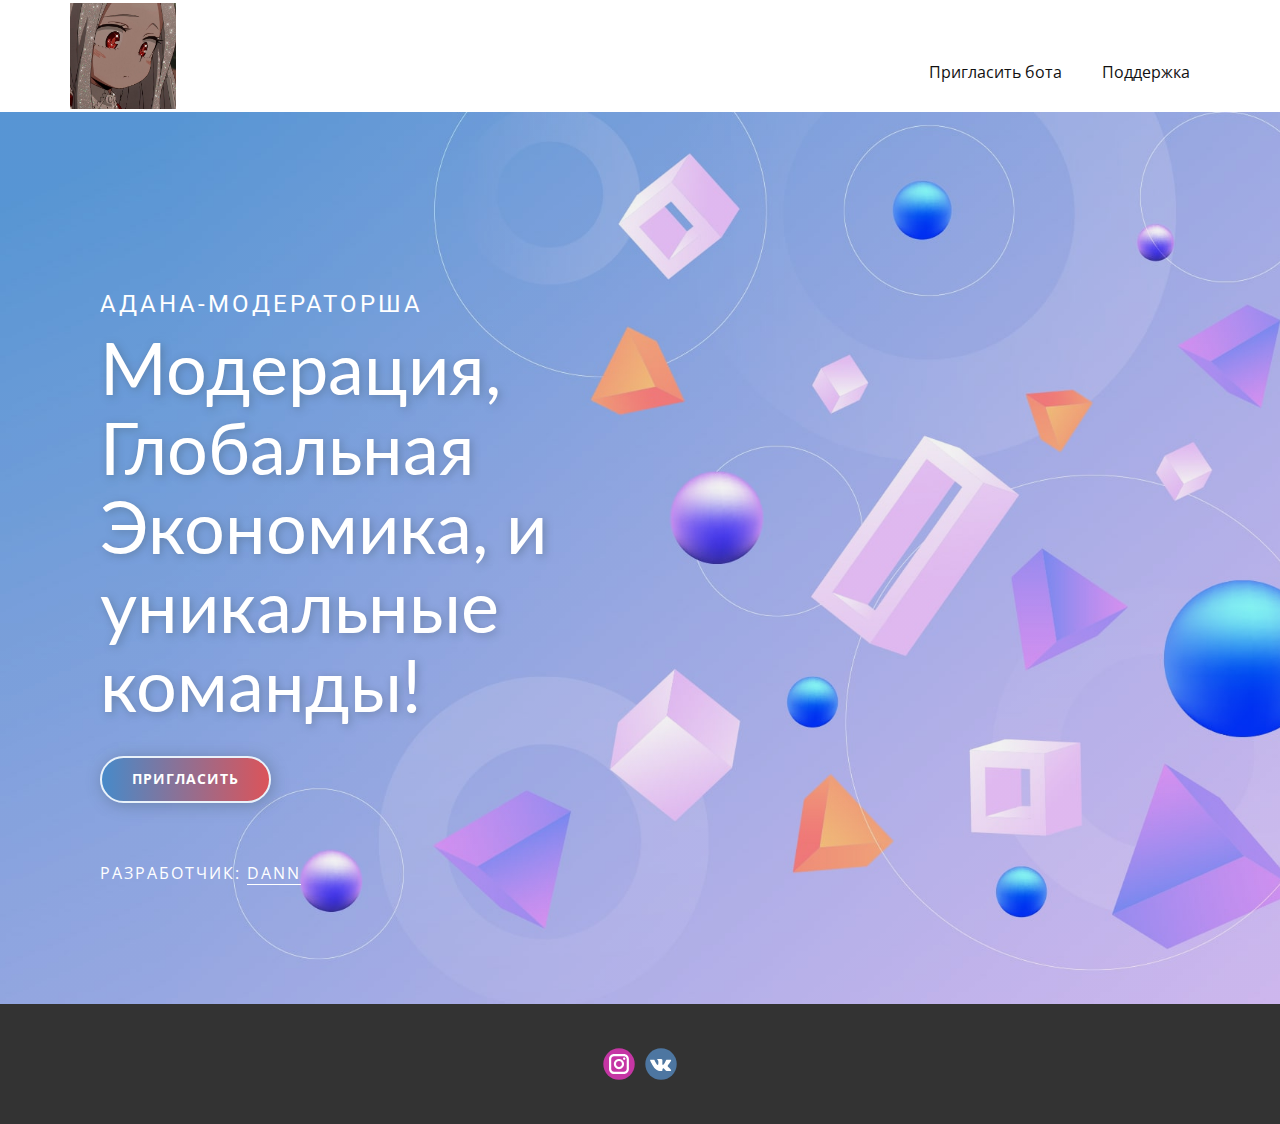
<file: index.html>
<!DOCTYPE html>
<html style="font-size: 16px;">
  <head>
    <meta name="viewport" content="width=device-width, initial-scale=1.0">
    <meta charset="utf-8">
    <meta name="keywords" content="Модерация, Глобальная Экономика, и уникальные команды!">
    <meta name="description" content="">
    <meta name="page_type" content="np-template-header-footer-from-plugin">
    <title>Адана</title>
    <link rel="icon" href="adana.png" type="image/png" />
    <link rel="stylesheet" href="nicepage.css" media="screen">
<link rel="stylesheet" href="Главная.css" media="screen">
    <script class="u-script" type="text/javascript" src="jquery.js" defer=""></script>
    <script class="u-script" type="text/javascript" src="nicepage.js" defer=""></script>
    <meta name="generator" content="Nicepage 4.3.0, nicepage.com">
    <link id="u-theme-google-font" rel="stylesheet" href="https://fonts.googleapis.com/css?family=Roboto:100,100i,300,300i,400,400i,500,500i,700,700i,900,900i|Open+Sans:300,300i,400,400i,600,600i,700,700i,800,800i">
    <link id="u-page-google-font" rel="stylesheet" href="https://fonts.googleapis.com/css?family=Roboto:100,100i,300,300i,400,400i,500,500i,700,700i,900,900i|Lato:100,100i,300,300i,400,400i,700,700i,900,900i">


    <script type="application/ld+json">{
		"@context": "http://schema.org",
		"@type": "Organization",
		"name": "",
		"logo": "images/f5a0e067ceadd7d42c08278e287c1f3d.jpg",
		"sameAs": [
				"https://www.instagram.com/bevardan/",
				"https://vk.com/bevardan"
		]
}</script>
    <meta name="theme-color" content="#478ac9">
    <meta property="og:title" content="Главная">
    <meta property="og:type" content="website">
  </head>
  <body data-home-page="Главная.html" data-home-page-title="Главная" class="u-body"><header class="u-clearfix u-header u-header" id="sec-3486"><div class="u-clearfix u-sheet u-sheet-1">
        <a href="https://bit.ly/3KgjNqd" class="u-image u-logo u-image-1" data-image-width="750" data-image-height="750" title="Пригласить" target="_blank">
          <img src="images/f5a0e067ceadd7d42c08278e287c1f3d.jpg" class="u-logo-image u-logo-image-1">
        </a>
        <nav class="u-menu u-menu-dropdown u-offcanvas u-menu-1">
          <div class="menu-collapse" style="font-size: 1rem; letter-spacing: 0px;">
            <a class="u-button-style u-custom-left-right-menu-spacing u-custom-padding-bottom u-custom-top-bottom-menu-spacing u-nav-link u-text-active-palette-1-base u-text-hover-palette-2-base" href="#">
              <svg class="u-svg-link" viewBox="0 0 24 24"><use xmlns:xlink="http://www.w3.org/1999/xlink" xlink:href="#menu-hamburger"></use></svg>
              <svg class="u-svg-content" version="1.1" id="menu-hamburger" viewBox="0 0 16 16" x="0px" y="0px" xmlns:xlink="http://www.w3.org/1999/xlink" xmlns="http://www.w3.org/2000/svg"><g><rect y="1" width="16" height="2"></rect><rect y="7" width="16" height="2"></rect><rect y="13" width="16" height="2"></rect>
</g></svg>
            </a>
          </div>
          <div class="u-custom-menu u-nav-container">
            <ul class="u-nav u-unstyled u-nav-1"><li class="u-nav-item"><a class="u-button-style u-nav-link u-text-active-palette-1-base u-text-hover-palette-2-base" href="https://bit.ly/3KgjNqd" target="_blank" style="padding: 10px 20px;">Пригласить бота</a>
</li><li class="u-nav-item"><a class="u-button-style u-nav-link u-text-active-palette-1-base u-text-hover-palette-2-base" href="https://discord.gg/sMDv6BaWby" target="_blank" style="padding: 10px 20px;">Поддержка</a>
</li></ul>
          </div>
          <div class="u-custom-menu u-nav-container-collapse">
            <div class="u-black u-container-style u-inner-container-layout u-opacity u-opacity-95 u-sidenav">
              <div class="u-inner-container-layout u-sidenav-overflow">
                <div class="u-menu-close"></div>
                <ul class="u-align-center u-nav u-popupmenu-items u-unstyled u-nav-2"><li class="u-nav-item"><a class="u-button-style u-nav-link" href="https://bit.ly/3KgjNqd" target="_blank" style="padding: 10px 20px;">Пригласить бота</a>
</li><li class="u-nav-item"><a class="u-button-style u-nav-link" href="https://discord.gg/sMDv6BaWby" target="_blank" style="padding: 10px 20px;">Поддержка</a>
</li></ul>
              </div>
            </div>
            <div class="u-black u-menu-overlay u-opacity u-opacity-70"></div>
          </div>
        </nav>
      </div></header>
    <section class="u-clearfix u-image u-shading u-section-1" id="carousel_7be9">
      <div class="u-clearfix u-sheet u-valign-middle-xs u-sheet-1">
        <div class="u-align-left u-container-style u-expanded-width-xs u-group u-shape-rectangle u-group-1">
          <div class="u-container-layout u-valign-middle u-container-layout-1">
            <h3 class="u-text u-text-body-alt-color u-text-1">Адана-модераторша</h3>
            <h1 class="u-custom-font u-font-lato u-text u-text-body-alt-color u-text-2">Модерация, Глобальная Экономика, и уникальные команды!</h1>
            <a href="https://bit.ly/3KgjNqd" class="u-border-2 u-border-palette-1-light-3 u-btn u-btn-round u-button-style u-gradient u-hover-palette-1-light-1 u-none u-radius-50 u-text-body-alt-color u-btn-1" target="_blank">Пригласить</a>
            <p class="u-text u-text-body-alt-color u-text-3">Разработчик:&nbsp;<a href="https://www.instagram.com/bevardan/" class="u-active-none u-border-1 u-border-white u-btn u-button-link u-button-style u-hover-none u-none u-text-body-alt-color u-btn-2">DANN<span style="font-weight: 700;"></span>
                <br>
              </a>
            </p>
          </div>
        </div>
      </div>
    </section>


    <footer class="u-clearfix u-footer u-grey-80" id="sec-a32c"><div class="u-clearfix u-sheet u-sheet-1">
        <div class="u-align-left u-social-icons u-spacing-10 u-social-icons-1">
          <a class="u-social-url" title="instagram" target="_blank" href="https://www.instagram.com/bevardan/"><span class="u-icon u-social-icon u-social-instagram u-icon-1"><svg class="u-svg-link" preserveAspectRatio="xMidYMin slice" viewBox="0 0 112 112" style=""><use xmlns:xlink="http://www.w3.org/1999/xlink" xlink:href="#svg-2e94"></use></svg><svg class="u-svg-content" viewBox="0 0 112 112" x="0" y="0" id="svg-2e94"><circle fill="currentColor" cx="56.1" cy="56.1" r="55"></circle><path fill="#FFFFFF" d="M55.9,38.2c-9.9,0-17.9,8-17.9,17.9C38,66,46,74,55.9,74c9.9,0,17.9-8,17.9-17.9C73.8,46.2,65.8,38.2,55.9,38.2
            z M55.9,66.4c-5.7,0-10.3-4.6-10.3-10.3c-0.1-5.7,4.6-10.3,10.3-10.3c5.7,0,10.3,4.6,10.3,10.3C66.2,61.8,61.6,66.4,55.9,66.4z"></path><path fill="#FFFFFF" d="M74.3,33.5c-2.3,0-4.2,1.9-4.2,4.2s1.9,4.2,4.2,4.2s4.2-1.9,4.2-4.2S76.6,33.5,74.3,33.5z"></path><path fill="#FFFFFF" d="M73.1,21.3H38.6c-9.7,0-17.5,7.9-17.5,17.5v34.5c0,9.7,7.9,17.6,17.5,17.6h34.5c9.7,0,17.5-7.9,17.5-17.5V38.8
            C90.6,29.1,82.7,21.3,73.1,21.3z M83,73.3c0,5.5-4.5,9.9-9.9,9.9H38.6c-5.5,0-9.9-4.5-9.9-9.9V38.8c0-5.5,4.5-9.9,9.9-9.9h34.5
            c5.5,0,9.9,4.5,9.9,9.9V73.3z"></path></svg></span>
          </a>
          <a class="u-social-url" target="_blank" data-type="VK" title="VK" href="https://vk.com/bevardan"><span class="u-icon u-social-icon u-social-vk u-icon-2"><svg class="u-svg-link" preserveAspectRatio="xMidYMin slice" viewBox="0 0 112 112" style=""><use xmlns:xlink="http://www.w3.org/1999/xlink" xlink:href="#svg-6bc1"></use></svg><svg class="u-svg-content" viewBox="0 0 112 112" x="0" y="0" id="svg-6bc1"><circle fill="currentColor" class="st0" cx="56.1" cy="56.1" r="55"></circle><path fill="#FFFFFF" d="M88.2,80.7l-9.8,0.1c0,0-2.1,0.4-4.9-1.5c-3.7-2.5-7.2-9.1-9.9-8.2C60.9,72,61,77.9,61,77.9s0,1.3-0.6,1.9
            c-0.7,0.7-2,0.9-2,0.9H54c0,0-9.7,0.6-18.3-8.3c-9.3-9.7-17.6-29-17.6-29s-0.5-1.3,0-1.9c0.6-0.7,2.2-0.7,2.2-0.7l10.5-0.1
            c0,0,1,0.2,1.7,0.7c0.6,0.4,0.9,1.2,0.9,1.2s1.7,4.3,4,8.2c4.4,7.6,6.4,9.3,7.9,8.4c2.2-1.2,1.5-10.7,1.5-10.7s0-3.5-1.1-5
            c-0.9-1.2-2.5-1.5-3.3-1.6c-0.6-0.1,0.4-1.5,1.6-2.1c1.9-0.9,5.2-1,9.2-0.9c3.1,0,4,0.2,5.2,0.5c3.6,0.9,2.4,4.3,2.4,12.4
            c0,2.6-0.5,6.3,1.4,7.5c0.8,0.5,2.8,0.1,7.7-8.3c2.3-4,4.1-8.6,4.1-8.6s0.4-0.8,1-1.2s1.4-0.3,1.4-0.3l11.1-0.1c0,0,3.3-0.4,3.9,1.1
            c0.6,1.6-1.2,5.3-5.8,11.3c-7.4,9.9-8.3,9-2.1,14.7c5.9,5.5,7.1,8.1,7.3,8.5C93.4,80.4,88.2,80.7,88.2,80.7z"></path></svg></span>
          </a>
        </div>
      </div></footer>

  </body>
</html>
</file>
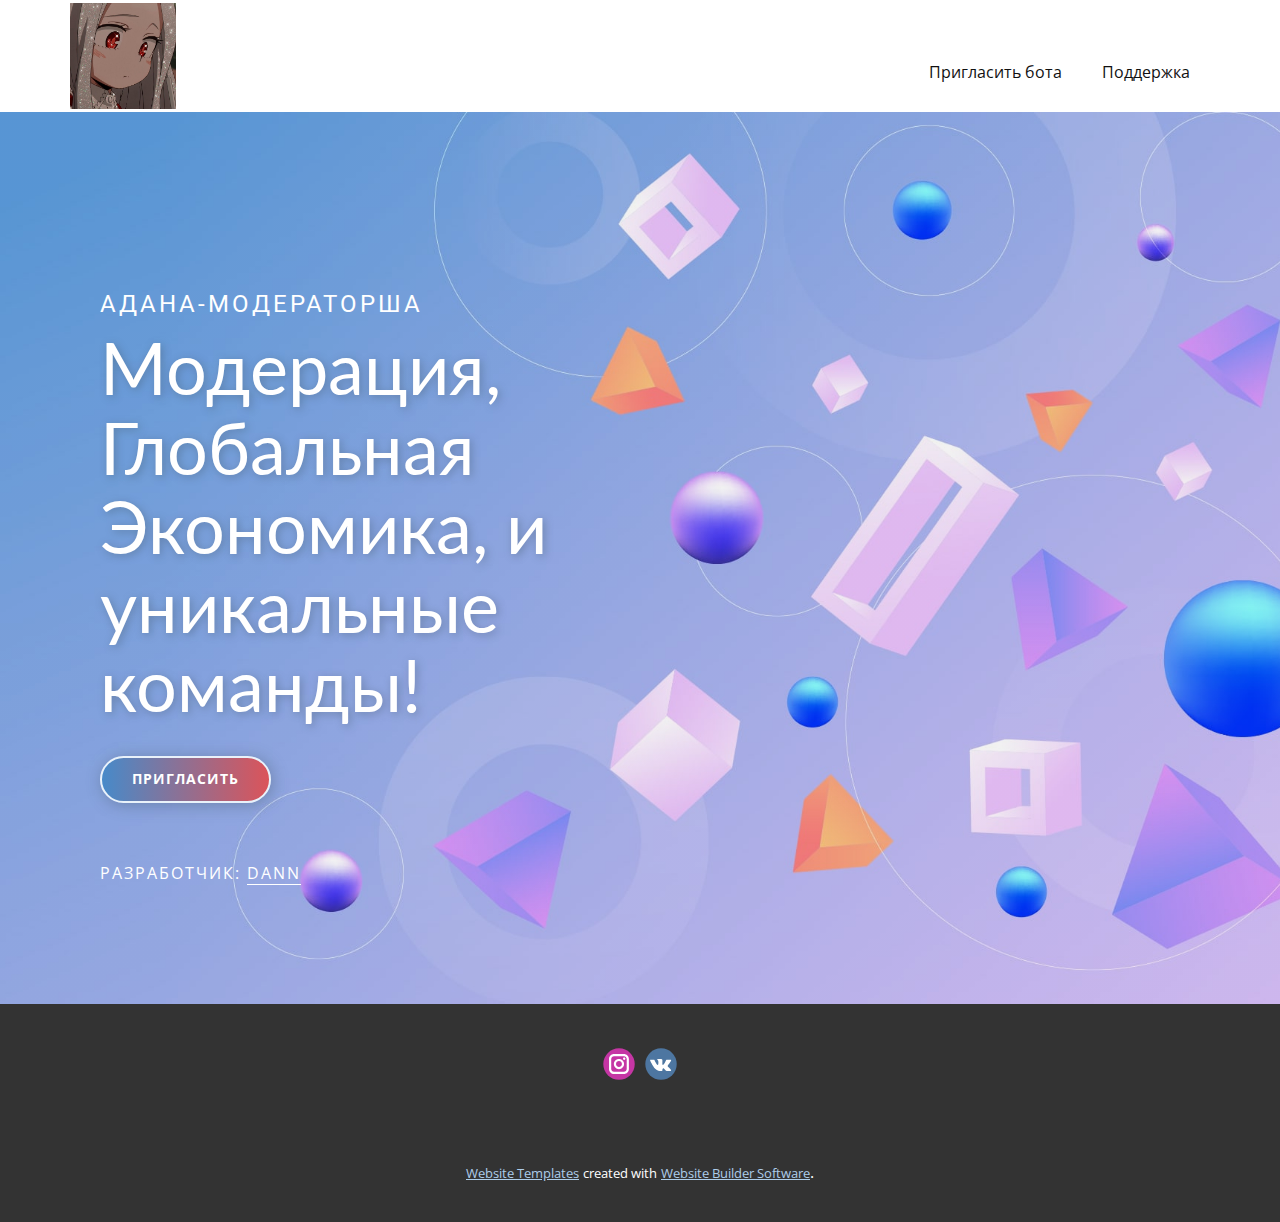
<file: Главная.html>
<!DOCTYPE html>
<html style="font-size: 16px;">
  <head>
    <meta name="viewport" content="width=device-width, initial-scale=1.0">
    <meta charset="utf-8">
    <meta name="keywords" content="Модерация, Глобальная Экономика, и уникальные команды!">
    <meta name="description" content="">
    <meta name="page_type" content="np-template-header-footer-from-plugin">
    <title>Главная</title>
    <link rel="stylesheet" href="nicepage.css" media="screen">
<link rel="stylesheet" href="Главная.css" media="screen">
    <script class="u-script" type="text/javascript" src="jquery.js" defer=""></script>
    <script class="u-script" type="text/javascript" src="nicepage.js" defer=""></script>
    <meta name="generator" content="Nicepage 4.3.0, nicepage.com">
    <link id="u-theme-google-font" rel="stylesheet" href="https://fonts.googleapis.com/css?family=Roboto:100,100i,300,300i,400,400i,500,500i,700,700i,900,900i|Open+Sans:300,300i,400,400i,600,600i,700,700i,800,800i">
    <link id="u-page-google-font" rel="stylesheet" href="https://fonts.googleapis.com/css?family=Roboto:100,100i,300,300i,400,400i,500,500i,700,700i,900,900i|Lato:100,100i,300,300i,400,400i,700,700i,900,900i">
    
    
    <script type="application/ld+json">{
		"@context": "http://schema.org",
		"@type": "Organization",
		"name": "",
		"logo": "images/f5a0e067ceadd7d42c08278e287c1f3d.jpg",
		"sameAs": [
				"https://www.instagram.com/bevardan/",
				"https://vk.com/bevardan"
		]
}</script>
    <meta name="theme-color" content="#478ac9">
    <meta property="og:title" content="Главная">
    <meta property="og:type" content="website">
  </head>
  <body class="u-body"><header class="u-clearfix u-header u-header" id="sec-3486"><div class="u-clearfix u-sheet u-sheet-1">
        <a href="https://bit.ly/3KgjNqd" class="u-image u-logo u-image-1" data-image-width="750" data-image-height="750" title="Пригласить" target="_blank">
          <img src="images/f5a0e067ceadd7d42c08278e287c1f3d.jpg" class="u-logo-image u-logo-image-1">
        </a>
        <nav class="u-menu u-menu-dropdown u-offcanvas u-menu-1">
          <div class="menu-collapse" style="font-size: 1rem; letter-spacing: 0px;">
            <a class="u-button-style u-custom-left-right-menu-spacing u-custom-padding-bottom u-custom-top-bottom-menu-spacing u-nav-link u-text-active-palette-1-base u-text-hover-palette-2-base" href="#">
              <svg class="u-svg-link" viewBox="0 0 24 24"><use xmlns:xlink="http://www.w3.org/1999/xlink" xlink:href="#menu-hamburger"></use></svg>
              <svg class="u-svg-content" version="1.1" id="menu-hamburger" viewBox="0 0 16 16" x="0px" y="0px" xmlns:xlink="http://www.w3.org/1999/xlink" xmlns="http://www.w3.org/2000/svg"><g><rect y="1" width="16" height="2"></rect><rect y="7" width="16" height="2"></rect><rect y="13" width="16" height="2"></rect>
</g></svg>
            </a>
          </div>
          <div class="u-custom-menu u-nav-container">
            <ul class="u-nav u-unstyled u-nav-1"><li class="u-nav-item"><a class="u-button-style u-nav-link u-text-active-palette-1-base u-text-hover-palette-2-base" href="https://bit.ly/3KgjNqd" target="_blank" style="padding: 10px 20px;">Пригласить бота</a>
</li><li class="u-nav-item"><a class="u-button-style u-nav-link u-text-active-palette-1-base u-text-hover-palette-2-base" href="https://discord.gg/sMDv6BaWby" target="_blank" style="padding: 10px 20px;">Поддержка</a>
</li></ul>
          </div>
          <div class="u-custom-menu u-nav-container-collapse">
            <div class="u-black u-container-style u-inner-container-layout u-opacity u-opacity-95 u-sidenav">
              <div class="u-inner-container-layout u-sidenav-overflow">
                <div class="u-menu-close"></div>
                <ul class="u-align-center u-nav u-popupmenu-items u-unstyled u-nav-2"><li class="u-nav-item"><a class="u-button-style u-nav-link" href="https://bit.ly/3KgjNqd" target="_blank" style="padding: 10px 20px;">Пригласить бота</a>
</li><li class="u-nav-item"><a class="u-button-style u-nav-link" href="https://discord.gg/sMDv6BaWby" target="_blank" style="padding: 10px 20px;">Поддержка</a>
</li></ul>
              </div>
            </div>
            <div class="u-black u-menu-overlay u-opacity u-opacity-70"></div>
          </div>
        </nav>
      </div></header>
    <section class="u-clearfix u-image u-shading u-section-1" id="carousel_7be9">
      <div class="u-clearfix u-sheet u-valign-middle-xs u-sheet-1">
        <div class="u-align-left u-container-style u-expanded-width-xs u-group u-shape-rectangle u-group-1">
          <div class="u-container-layout u-valign-middle u-container-layout-1">
            <h3 class="u-text u-text-body-alt-color u-text-1">Адана-модераторша</h3>
            <h1 class="u-custom-font u-font-lato u-text u-text-body-alt-color u-text-2">Модерация, Глобальная Экономика, и уникальные команды!</h1>
            <a href="https://bit.ly/3KgjNqd" class="u-border-2 u-border-palette-1-light-3 u-btn u-btn-round u-button-style u-gradient u-hover-palette-1-light-1 u-none u-radius-50 u-text-body-alt-color u-btn-1" target="_blank">Пригласить</a>
            <p class="u-text u-text-body-alt-color u-text-3">Разработчик:&nbsp;<a href="https://www.instagram.com/bevardan/" class="u-active-none u-border-1 u-border-white u-btn u-button-link u-button-style u-hover-none u-none u-text-body-alt-color u-btn-2">DANN<span style="font-weight: 700;"></span>
                <br>
              </a>
            </p>
          </div>
        </div>
      </div>
    </section>
    
    
    <footer class="u-clearfix u-footer u-grey-80" id="sec-a32c"><div class="u-clearfix u-sheet u-sheet-1">
        <div class="u-align-left u-social-icons u-spacing-10 u-social-icons-1">
          <a class="u-social-url" title="instagram" target="_blank" href="https://www.instagram.com/bevardan/"><span class="u-icon u-social-icon u-social-instagram u-icon-1"><svg class="u-svg-link" preserveAspectRatio="xMidYMin slice" viewBox="0 0 112 112" style=""><use xmlns:xlink="http://www.w3.org/1999/xlink" xlink:href="#svg-2e94"></use></svg><svg class="u-svg-content" viewBox="0 0 112 112" x="0" y="0" id="svg-2e94"><circle fill="currentColor" cx="56.1" cy="56.1" r="55"></circle><path fill="#FFFFFF" d="M55.9,38.2c-9.9,0-17.9,8-17.9,17.9C38,66,46,74,55.9,74c9.9,0,17.9-8,17.9-17.9C73.8,46.2,65.8,38.2,55.9,38.2
            z M55.9,66.4c-5.7,0-10.3-4.6-10.3-10.3c-0.1-5.7,4.6-10.3,10.3-10.3c5.7,0,10.3,4.6,10.3,10.3C66.2,61.8,61.6,66.4,55.9,66.4z"></path><path fill="#FFFFFF" d="M74.3,33.5c-2.3,0-4.2,1.9-4.2,4.2s1.9,4.2,4.2,4.2s4.2-1.9,4.2-4.2S76.6,33.5,74.3,33.5z"></path><path fill="#FFFFFF" d="M73.1,21.3H38.6c-9.7,0-17.5,7.9-17.5,17.5v34.5c0,9.7,7.9,17.6,17.5,17.6h34.5c9.7,0,17.5-7.9,17.5-17.5V38.8
            C90.6,29.1,82.7,21.3,73.1,21.3z M83,73.3c0,5.5-4.5,9.9-9.9,9.9H38.6c-5.5,0-9.9-4.5-9.9-9.9V38.8c0-5.5,4.5-9.9,9.9-9.9h34.5
            c5.5,0,9.9,4.5,9.9,9.9V73.3z"></path></svg></span>
          </a>
          <a class="u-social-url" target="_blank" data-type="VK" title="VK" href="https://vk.com/bevardan"><span class="u-icon u-social-icon u-social-vk u-icon-2"><svg class="u-svg-link" preserveAspectRatio="xMidYMin slice" viewBox="0 0 112 112" style=""><use xmlns:xlink="http://www.w3.org/1999/xlink" xlink:href="#svg-6bc1"></use></svg><svg class="u-svg-content" viewBox="0 0 112 112" x="0" y="0" id="svg-6bc1"><circle fill="currentColor" class="st0" cx="56.1" cy="56.1" r="55"></circle><path fill="#FFFFFF" d="M88.2,80.7l-9.8,0.1c0,0-2.1,0.4-4.9-1.5c-3.7-2.5-7.2-9.1-9.9-8.2C60.9,72,61,77.9,61,77.9s0,1.3-0.6,1.9
            c-0.7,0.7-2,0.9-2,0.9H54c0,0-9.7,0.6-18.3-8.3c-9.3-9.7-17.6-29-17.6-29s-0.5-1.3,0-1.9c0.6-0.7,2.2-0.7,2.2-0.7l10.5-0.1
            c0,0,1,0.2,1.7,0.7c0.6,0.4,0.9,1.2,0.9,1.2s1.7,4.3,4,8.2c4.4,7.6,6.4,9.3,7.9,8.4c2.2-1.2,1.5-10.7,1.5-10.7s0-3.5-1.1-5
            c-0.9-1.2-2.5-1.5-3.3-1.6c-0.6-0.1,0.4-1.5,1.6-2.1c1.9-0.9,5.2-1,9.2-0.9c3.1,0,4,0.2,5.2,0.5c3.6,0.9,2.4,4.3,2.4,12.4
            c0,2.6-0.5,6.3,1.4,7.5c0.8,0.5,2.8,0.1,7.7-8.3c2.3-4,4.1-8.6,4.1-8.6s0.4-0.8,1-1.2s1.4-0.3,1.4-0.3l11.1-0.1c0,0,3.3-0.4,3.9,1.1
            c0.6,1.6-1.2,5.3-5.8,11.3c-7.4,9.9-8.3,9-2.1,14.7c5.9,5.5,7.1,8.1,7.3,8.5C93.4,80.4,88.2,80.7,88.2,80.7z"></path></svg></span>
          </a>
        </div>
      </div></footer>
    <section class="u-backlink u-clearfix u-grey-80">
      <a class="u-link" href="https://nicepage.com/website-templates" target="_blank">
        <span>Website Templates</span>
      </a>
      <p class="u-text">
        <span>created with</span>
      </p>
      <a class="u-link" href="" target="_blank">
        <span>Website Builder Software</span>
      </a>. 
    </section>
  </body>
</html>
</file>
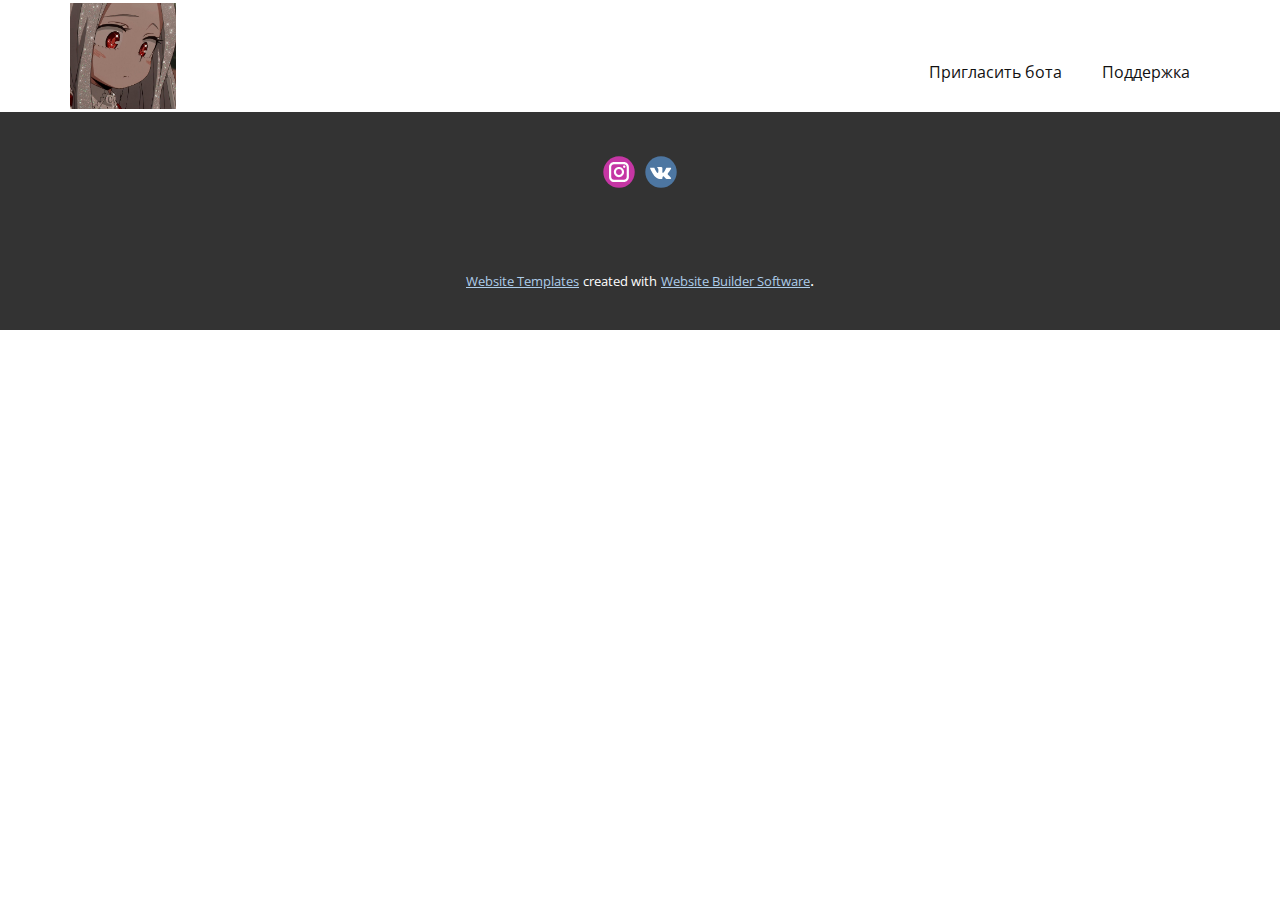
<file: Контакты.html>
<!DOCTYPE html>
<html style="font-size: 16px;">
  <head>
    <meta name="viewport" content="width=device-width, initial-scale=1.0">
    <meta charset="utf-8">
    <meta name="keywords" content="">
    <meta name="description" content="">
    <meta name="page_type" content="np-template-header-footer-from-plugin">
    <title>Контакты</title>
    <link rel="stylesheet" href="nicepage.css" media="screen">
<link rel="stylesheet" href="Контакты.css" media="screen">
    <script class="u-script" type="text/javascript" src="jquery.js" defer=""></script>
    <script class="u-script" type="text/javascript" src="nicepage.js" defer=""></script>
    <meta name="generator" content="Nicepage 4.3.0, nicepage.com">
    <link id="u-theme-google-font" rel="stylesheet" href="https://fonts.googleapis.com/css?family=Roboto:100,100i,300,300i,400,400i,500,500i,700,700i,900,900i|Open+Sans:300,300i,400,400i,600,600i,700,700i,800,800i">
    
    <script type="application/ld+json">{
		"@context": "http://schema.org",
		"@type": "Organization",
		"name": "",
		"logo": "images/f5a0e067ceadd7d42c08278e287c1f3d.jpg",
		"sameAs": [
				"https://www.instagram.com/bevardan/",
				"https://vk.com/bevardan"
		]
}</script>
    <meta name="theme-color" content="#478ac9">
    <meta property="og:title" content="Контакты">
    <meta property="og:type" content="website">
  </head>
  <body class="u-body"><header class="u-clearfix u-header u-header" id="sec-3486"><div class="u-clearfix u-sheet u-sheet-1">
        <a href="https://bit.ly/3KgjNqd" class="u-image u-logo u-image-1" data-image-width="750" data-image-height="750" title="Пригласить" target="_blank">
          <img src="images/f5a0e067ceadd7d42c08278e287c1f3d.jpg" class="u-logo-image u-logo-image-1">
        </a>
        <nav class="u-menu u-menu-dropdown u-offcanvas u-menu-1">
          <div class="menu-collapse" style="font-size: 1rem; letter-spacing: 0px;">
            <a class="u-button-style u-custom-left-right-menu-spacing u-custom-padding-bottom u-custom-top-bottom-menu-spacing u-nav-link u-text-active-palette-1-base u-text-hover-palette-2-base" href="#">
              <svg class="u-svg-link" viewBox="0 0 24 24"><use xmlns:xlink="http://www.w3.org/1999/xlink" xlink:href="#menu-hamburger"></use></svg>
              <svg class="u-svg-content" version="1.1" id="menu-hamburger" viewBox="0 0 16 16" x="0px" y="0px" xmlns:xlink="http://www.w3.org/1999/xlink" xmlns="http://www.w3.org/2000/svg"><g><rect y="1" width="16" height="2"></rect><rect y="7" width="16" height="2"></rect><rect y="13" width="16" height="2"></rect>
</g></svg>
            </a>
          </div>
          <div class="u-custom-menu u-nav-container">
            <ul class="u-nav u-unstyled u-nav-1"><li class="u-nav-item"><a class="u-button-style u-nav-link u-text-active-palette-1-base u-text-hover-palette-2-base" href="https://bit.ly/3KgjNqd" target="_blank" style="padding: 10px 20px;">Пригласить бота</a>
</li><li class="u-nav-item"><a class="u-button-style u-nav-link u-text-active-palette-1-base u-text-hover-palette-2-base" href="https://discord.gg/sMDv6BaWby" target="_blank" style="padding: 10px 20px;">Поддержка</a>
</li></ul>
          </div>
          <div class="u-custom-menu u-nav-container-collapse">
            <div class="u-black u-container-style u-inner-container-layout u-opacity u-opacity-95 u-sidenav">
              <div class="u-inner-container-layout u-sidenav-overflow">
                <div class="u-menu-close"></div>
                <ul class="u-align-center u-nav u-popupmenu-items u-unstyled u-nav-2"><li class="u-nav-item"><a class="u-button-style u-nav-link" href="https://bit.ly/3KgjNqd" target="_blank" style="padding: 10px 20px;">Пригласить бота</a>
</li><li class="u-nav-item"><a class="u-button-style u-nav-link" href="https://discord.gg/sMDv6BaWby" target="_blank" style="padding: 10px 20px;">Поддержка</a>
</li></ul>
              </div>
            </div>
            <div class="u-black u-menu-overlay u-opacity u-opacity-70"></div>
          </div>
        </nav>
      </div></header> 
    
    
    <footer class="u-clearfix u-footer u-grey-80" id="sec-a32c"><div class="u-clearfix u-sheet u-sheet-1">
        <div class="u-align-left u-social-icons u-spacing-10 u-social-icons-1">
          <a class="u-social-url" title="instagram" target="_blank" href="https://www.instagram.com/bevardan/"><span class="u-icon u-social-icon u-social-instagram u-icon-1"><svg class="u-svg-link" preserveAspectRatio="xMidYMin slice" viewBox="0 0 112 112" style=""><use xmlns:xlink="http://www.w3.org/1999/xlink" xlink:href="#svg-2e94"></use></svg><svg class="u-svg-content" viewBox="0 0 112 112" x="0" y="0" id="svg-2e94"><circle fill="currentColor" cx="56.1" cy="56.1" r="55"></circle><path fill="#FFFFFF" d="M55.9,38.2c-9.9,0-17.9,8-17.9,17.9C38,66,46,74,55.9,74c9.9,0,17.9-8,17.9-17.9C73.8,46.2,65.8,38.2,55.9,38.2
            z M55.9,66.4c-5.7,0-10.3-4.6-10.3-10.3c-0.1-5.7,4.6-10.3,10.3-10.3c5.7,0,10.3,4.6,10.3,10.3C66.2,61.8,61.6,66.4,55.9,66.4z"></path><path fill="#FFFFFF" d="M74.3,33.5c-2.3,0-4.2,1.9-4.2,4.2s1.9,4.2,4.2,4.2s4.2-1.9,4.2-4.2S76.6,33.5,74.3,33.5z"></path><path fill="#FFFFFF" d="M73.1,21.3H38.6c-9.7,0-17.5,7.9-17.5,17.5v34.5c0,9.7,7.9,17.6,17.5,17.6h34.5c9.7,0,17.5-7.9,17.5-17.5V38.8
            C90.6,29.1,82.7,21.3,73.1,21.3z M83,73.3c0,5.5-4.5,9.9-9.9,9.9H38.6c-5.5,0-9.9-4.5-9.9-9.9V38.8c0-5.5,4.5-9.9,9.9-9.9h34.5
            c5.5,0,9.9,4.5,9.9,9.9V73.3z"></path></svg></span>
          </a>
          <a class="u-social-url" target="_blank" data-type="VK" title="VK" href="https://vk.com/bevardan"><span class="u-icon u-social-icon u-social-vk u-icon-2"><svg class="u-svg-link" preserveAspectRatio="xMidYMin slice" viewBox="0 0 112 112" style=""><use xmlns:xlink="http://www.w3.org/1999/xlink" xlink:href="#svg-6bc1"></use></svg><svg class="u-svg-content" viewBox="0 0 112 112" x="0" y="0" id="svg-6bc1"><circle fill="currentColor" class="st0" cx="56.1" cy="56.1" r="55"></circle><path fill="#FFFFFF" d="M88.2,80.7l-9.8,0.1c0,0-2.1,0.4-4.9-1.5c-3.7-2.5-7.2-9.1-9.9-8.2C60.9,72,61,77.9,61,77.9s0,1.3-0.6,1.9
            c-0.7,0.7-2,0.9-2,0.9H54c0,0-9.7,0.6-18.3-8.3c-9.3-9.7-17.6-29-17.6-29s-0.5-1.3,0-1.9c0.6-0.7,2.2-0.7,2.2-0.7l10.5-0.1
            c0,0,1,0.2,1.7,0.7c0.6,0.4,0.9,1.2,0.9,1.2s1.7,4.3,4,8.2c4.4,7.6,6.4,9.3,7.9,8.4c2.2-1.2,1.5-10.7,1.5-10.7s0-3.5-1.1-5
            c-0.9-1.2-2.5-1.5-3.3-1.6c-0.6-0.1,0.4-1.5,1.6-2.1c1.9-0.9,5.2-1,9.2-0.9c3.1,0,4,0.2,5.2,0.5c3.6,0.9,2.4,4.3,2.4,12.4
            c0,2.6-0.5,6.3,1.4,7.5c0.8,0.5,2.8,0.1,7.7-8.3c2.3-4,4.1-8.6,4.1-8.6s0.4-0.8,1-1.2s1.4-0.3,1.4-0.3l11.1-0.1c0,0,3.3-0.4,3.9,1.1
            c0.6,1.6-1.2,5.3-5.8,11.3c-7.4,9.9-8.3,9-2.1,14.7c5.9,5.5,7.1,8.1,7.3,8.5C93.4,80.4,88.2,80.7,88.2,80.7z"></path></svg></span>
          </a>
        </div>
      </div></footer>
    <section class="u-backlink u-clearfix u-grey-80">
      <a class="u-link" href="https://nicepage.com/website-templates" target="_blank">
        <span>Website Templates</span>
      </a>
      <p class="u-text">
        <span>created with</span>
      </p>
      <a class="u-link" href="" target="_blank">
        <span>Website Builder Software</span>
      </a>. 
    </section>
  </body>
</html>
</file>
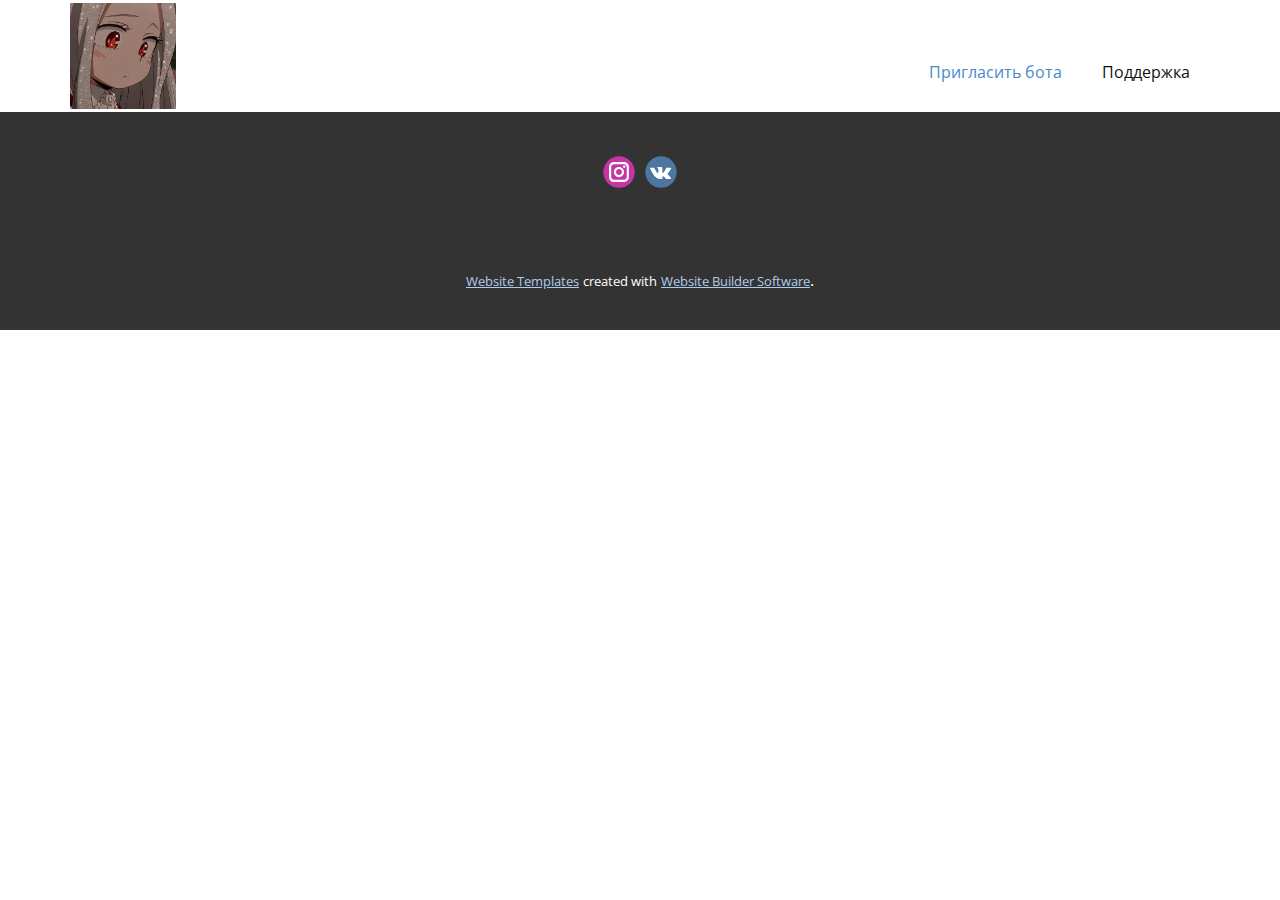
<file: Пригласить-бота.html>
<!DOCTYPE html>
<html style="font-size: 16px;">
  <head>
    <meta name="viewport" content="width=device-width, initial-scale=1.0">
    <meta charset="utf-8">
    <meta name="keywords" content="">
    <meta name="description" content="">
    <meta name="page_type" content="np-template-header-footer-from-plugin">
    <title>Пригласить бота</title>
    <link rel="stylesheet" href="nicepage.css" media="screen">
<link rel="stylesheet" href="Пригласить-бота.css" media="screen">
    <script class="u-script" type="text/javascript" src="jquery.js" defer=""></script>
    <script class="u-script" type="text/javascript" src="nicepage.js" defer=""></script>
    <meta name="generator" content="Nicepage 4.3.0, nicepage.com">
    <link id="u-theme-google-font" rel="stylesheet" href="https://fonts.googleapis.com/css?family=Roboto:100,100i,300,300i,400,400i,500,500i,700,700i,900,900i|Open+Sans:300,300i,400,400i,600,600i,700,700i,800,800i">
    
    <script type="application/ld+json">{
		"@context": "http://schema.org",
		"@type": "Organization",
		"name": "",
		"logo": "images/f5a0e067ceadd7d42c08278e287c1f3d.jpg",
		"sameAs": [
				"https://www.instagram.com/bevardan/",
				"https://vk.com/bevardan"
		]
}</script>
    <meta name="theme-color" content="#478ac9">
    <meta property="og:title" content="Пригласить бота">
    <meta property="og:type" content="website">
  </head>
  <body class="u-body"><header class="u-clearfix u-header u-header" id="sec-3486"><div class="u-clearfix u-sheet u-sheet-1">
        <a href="https://bit.ly/3KgjNqd" class="u-image u-logo u-image-1" data-image-width="750" data-image-height="750" title="Пригласить" target="_blank">
          <img src="images/f5a0e067ceadd7d42c08278e287c1f3d.jpg" class="u-logo-image u-logo-image-1">
        </a>
        <nav class="u-menu u-menu-dropdown u-offcanvas u-menu-1">
          <div class="menu-collapse" style="font-size: 1rem; letter-spacing: 0px;">
            <a class="u-button-style u-custom-left-right-menu-spacing u-custom-padding-bottom u-custom-top-bottom-menu-spacing u-nav-link u-text-active-palette-1-base u-text-hover-palette-2-base" href="#">
              <svg class="u-svg-link" viewBox="0 0 24 24"><use xmlns:xlink="http://www.w3.org/1999/xlink" xlink:href="#menu-hamburger"></use></svg>
              <svg class="u-svg-content" version="1.1" id="menu-hamburger" viewBox="0 0 16 16" x="0px" y="0px" xmlns:xlink="http://www.w3.org/1999/xlink" xmlns="http://www.w3.org/2000/svg"><g><rect y="1" width="16" height="2"></rect><rect y="7" width="16" height="2"></rect><rect y="13" width="16" height="2"></rect>
</g></svg>
            </a>
          </div>
          <div class="u-custom-menu u-nav-container">
            <ul class="u-nav u-unstyled u-nav-1"><li class="u-nav-item"><a class="u-button-style u-nav-link u-text-active-palette-1-base u-text-hover-palette-2-base" href="https://bit.ly/3KgjNqd" target="_blank" style="padding: 10px 20px;">Пригласить бота</a>
</li><li class="u-nav-item"><a class="u-button-style u-nav-link u-text-active-palette-1-base u-text-hover-palette-2-base" href="https://discord.gg/sMDv6BaWby" target="_blank" style="padding: 10px 20px;">Поддержка</a>
</li></ul>
          </div>
          <div class="u-custom-menu u-nav-container-collapse">
            <div class="u-black u-container-style u-inner-container-layout u-opacity u-opacity-95 u-sidenav">
              <div class="u-inner-container-layout u-sidenav-overflow">
                <div class="u-menu-close"></div>
                <ul class="u-align-center u-nav u-popupmenu-items u-unstyled u-nav-2"><li class="u-nav-item"><a class="u-button-style u-nav-link" href="https://bit.ly/3KgjNqd" target="_blank" style="padding: 10px 20px;">Пригласить бота</a>
</li><li class="u-nav-item"><a class="u-button-style u-nav-link" href="https://discord.gg/sMDv6BaWby" target="_blank" style="padding: 10px 20px;">Поддержка</a>
</li></ul>
              </div>
            </div>
            <div class="u-black u-menu-overlay u-opacity u-opacity-70"></div>
          </div>
        </nav>
      </div></header> 
    
    
    <footer class="u-clearfix u-footer u-grey-80" id="sec-a32c"><div class="u-clearfix u-sheet u-sheet-1">
        <div class="u-align-left u-social-icons u-spacing-10 u-social-icons-1">
          <a class="u-social-url" title="instagram" target="_blank" href="https://www.instagram.com/bevardan/"><span class="u-icon u-social-icon u-social-instagram u-icon-1"><svg class="u-svg-link" preserveAspectRatio="xMidYMin slice" viewBox="0 0 112 112" style=""><use xmlns:xlink="http://www.w3.org/1999/xlink" xlink:href="#svg-2e94"></use></svg><svg class="u-svg-content" viewBox="0 0 112 112" x="0" y="0" id="svg-2e94"><circle fill="currentColor" cx="56.1" cy="56.1" r="55"></circle><path fill="#FFFFFF" d="M55.9,38.2c-9.9,0-17.9,8-17.9,17.9C38,66,46,74,55.9,74c9.9,0,17.9-8,17.9-17.9C73.8,46.2,65.8,38.2,55.9,38.2
            z M55.9,66.4c-5.7,0-10.3-4.6-10.3-10.3c-0.1-5.7,4.6-10.3,10.3-10.3c5.7,0,10.3,4.6,10.3,10.3C66.2,61.8,61.6,66.4,55.9,66.4z"></path><path fill="#FFFFFF" d="M74.3,33.5c-2.3,0-4.2,1.9-4.2,4.2s1.9,4.2,4.2,4.2s4.2-1.9,4.2-4.2S76.6,33.5,74.3,33.5z"></path><path fill="#FFFFFF" d="M73.1,21.3H38.6c-9.7,0-17.5,7.9-17.5,17.5v34.5c0,9.7,7.9,17.6,17.5,17.6h34.5c9.7,0,17.5-7.9,17.5-17.5V38.8
            C90.6,29.1,82.7,21.3,73.1,21.3z M83,73.3c0,5.5-4.5,9.9-9.9,9.9H38.6c-5.5,0-9.9-4.5-9.9-9.9V38.8c0-5.5,4.5-9.9,9.9-9.9h34.5
            c5.5,0,9.9,4.5,9.9,9.9V73.3z"></path></svg></span>
          </a>
          <a class="u-social-url" target="_blank" data-type="VK" title="VK" href="https://vk.com/bevardan"><span class="u-icon u-social-icon u-social-vk u-icon-2"><svg class="u-svg-link" preserveAspectRatio="xMidYMin slice" viewBox="0 0 112 112" style=""><use xmlns:xlink="http://www.w3.org/1999/xlink" xlink:href="#svg-6bc1"></use></svg><svg class="u-svg-content" viewBox="0 0 112 112" x="0" y="0" id="svg-6bc1"><circle fill="currentColor" class="st0" cx="56.1" cy="56.1" r="55"></circle><path fill="#FFFFFF" d="M88.2,80.7l-9.8,0.1c0,0-2.1,0.4-4.9-1.5c-3.7-2.5-7.2-9.1-9.9-8.2C60.9,72,61,77.9,61,77.9s0,1.3-0.6,1.9
            c-0.7,0.7-2,0.9-2,0.9H54c0,0-9.7,0.6-18.3-8.3c-9.3-9.7-17.6-29-17.6-29s-0.5-1.3,0-1.9c0.6-0.7,2.2-0.7,2.2-0.7l10.5-0.1
            c0,0,1,0.2,1.7,0.7c0.6,0.4,0.9,1.2,0.9,1.2s1.7,4.3,4,8.2c4.4,7.6,6.4,9.3,7.9,8.4c2.2-1.2,1.5-10.7,1.5-10.7s0-3.5-1.1-5
            c-0.9-1.2-2.5-1.5-3.3-1.6c-0.6-0.1,0.4-1.5,1.6-2.1c1.9-0.9,5.2-1,9.2-0.9c3.1,0,4,0.2,5.2,0.5c3.6,0.9,2.4,4.3,2.4,12.4
            c0,2.6-0.5,6.3,1.4,7.5c0.8,0.5,2.8,0.1,7.7-8.3c2.3-4,4.1-8.6,4.1-8.6s0.4-0.8,1-1.2s1.4-0.3,1.4-0.3l11.1-0.1c0,0,3.3-0.4,3.9,1.1
            c0.6,1.6-1.2,5.3-5.8,11.3c-7.4,9.9-8.3,9-2.1,14.7c5.9,5.5,7.1,8.1,7.3,8.5C93.4,80.4,88.2,80.7,88.2,80.7z"></path></svg></span>
          </a>
        </div>
      </div></footer>
    <section class="u-backlink u-clearfix u-grey-80">
      <a class="u-link" href="https://nicepage.com/website-templates" target="_blank">
        <span>Website Templates</span>
      </a>
      <p class="u-text">
        <span>created with</span>
      </p>
      <a class="u-link" href="" target="_blank">
        <span>Website Builder Software</span>
      </a>. 
    </section>
  </body>
</html>
</file>
